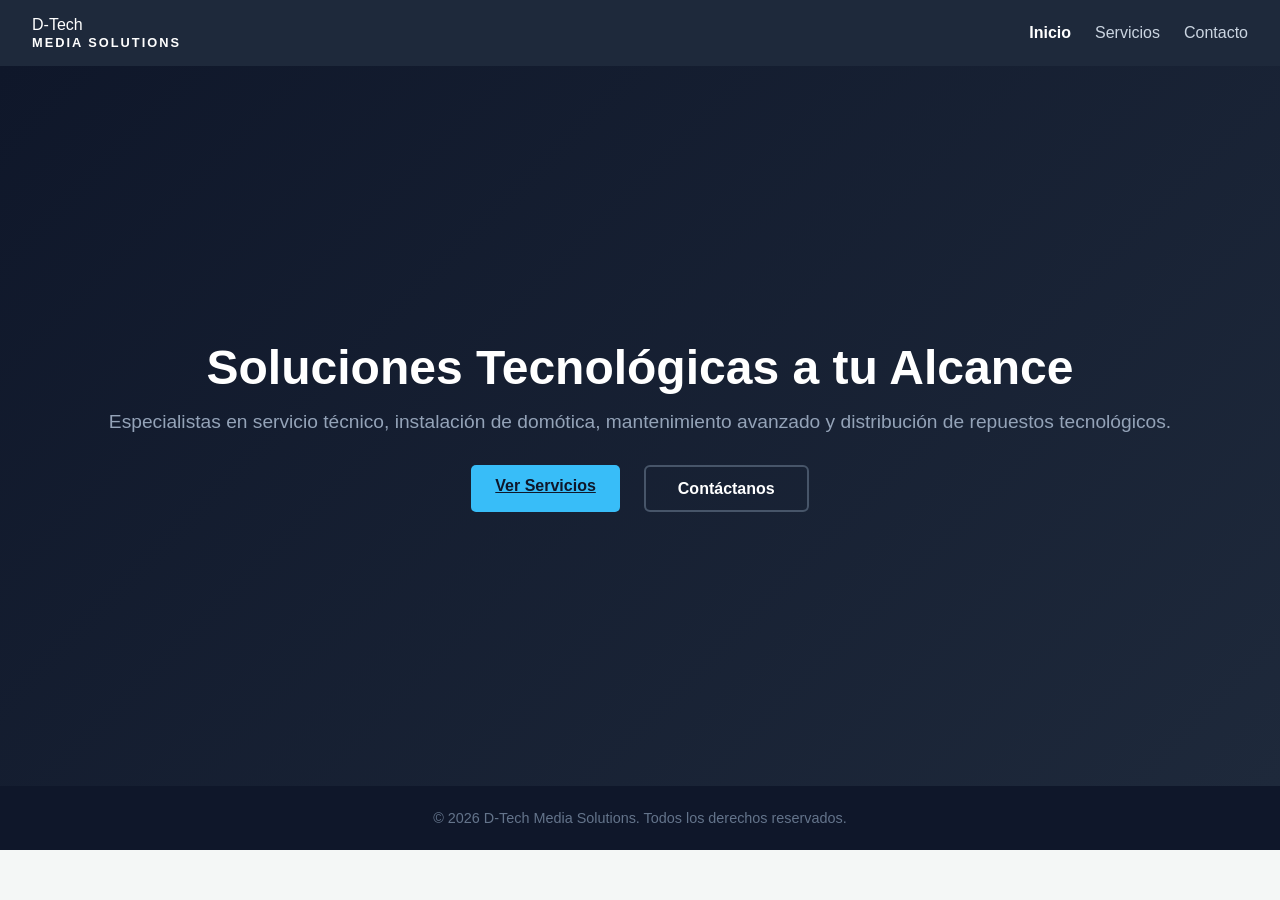
<file: index.html>
<!DOCTYPE html>
<html lang="es">
<head>
    <meta charset="UTF-8">
    <meta name="viewport" content="width=device-width, initial-scale=1.0">
    <title>D-Tech Media Solutions | Soluciones Tecnológicas</title>
    <link rel="stylesheet" href="styles.css">
    <link rel="stylesheet" href="https://fonts.googleapis.com/css2?family=Material+Symbols+Outlined:opsz,wght,FILL,GRAD@24,400,0,0" />
</head>
<body>

    <!-- Barra de Navegación -->
    <header>
        <nav class="navbar">
            <div class="logo">D-Tech <span class="brand-sub">Media Solutions</span></div>
            <ul class="nav-links">
                <li><a href="index.html" class="active">Inicio</a></li>
                <li><a href="servicios.html">Servicios</a></li>
                <li><a href="contacto.html">Contacto</a></li>
            </ul>
        </nav>
    </header>

    <!-- Sección Principal (Hero) -->
    <main id="inicio" class="hero-section">
        <div class="hero-content">
            <h1>Soluciones Tecnológicas a tu Alcance</h1>
            <p>Especialistas en servicio técnico, instalación de domótica, mantenimiento avanzado y distribución de repuestos tecnológicos.</p>
            <div class="hero-buttons">
                <a href="servicios.html" class="btn-primary">Ver Servicios</a>
                <a href="contacto.html" class="btn-outline">Contáctanos</a>
            </div>
        </div>
    </main>

    <!-- Pie de Página -->
    <footer>
        <p>&copy; 2026 D-Tech Media Solutions. Todos los derechos reservados.</p>
    </footer>

</body>
</html>
</file>
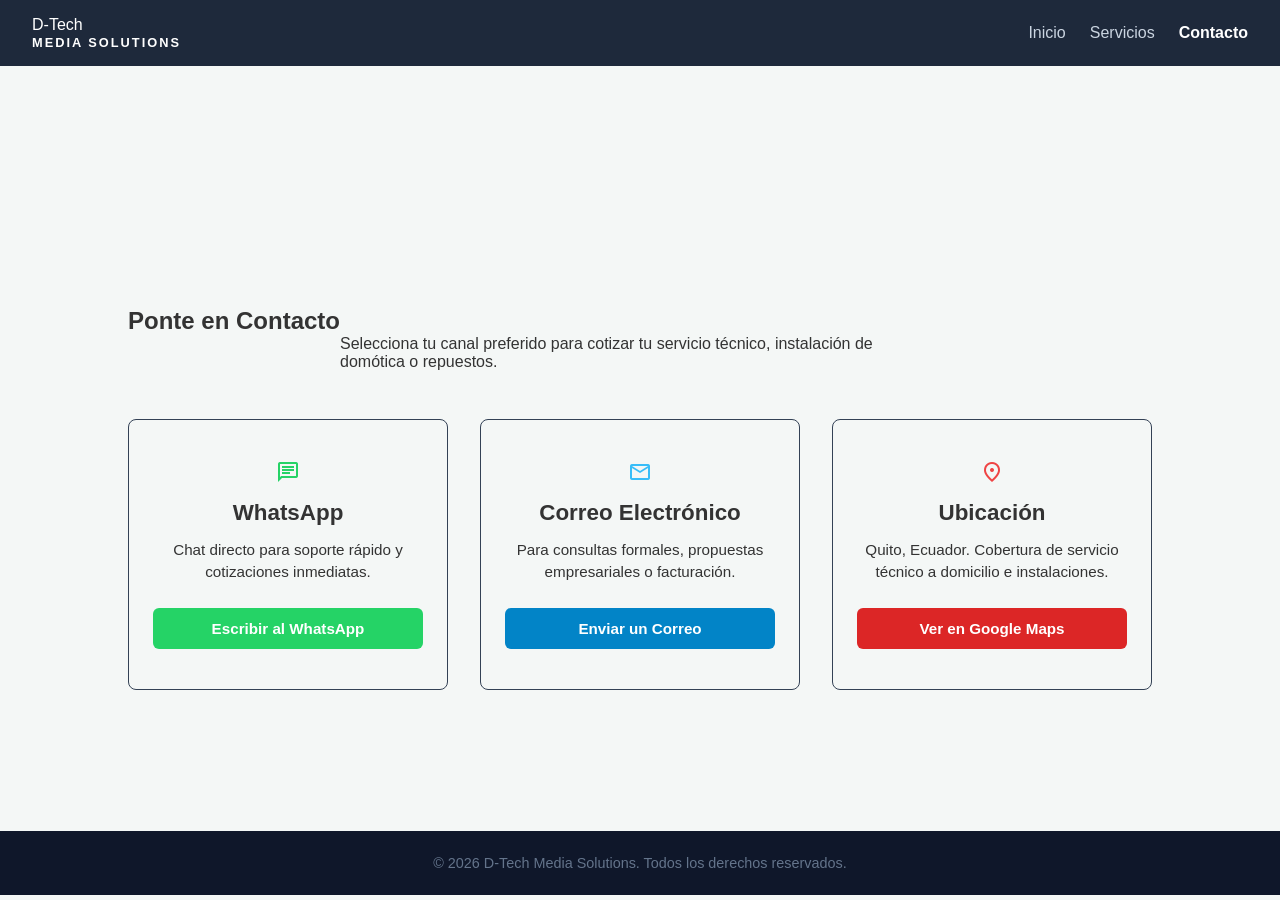
<file: contacto.html>
<!DOCTYPE html>
<html lang="es">
<head>
    <meta charset="UTF-8">
    <meta name="viewport" content="width=device-width, initial-scale=1.0">
    <title>Contacto | D-Tech Media Solutions</title>
    <link rel="stylesheet" href="styles.css">
    <link rel="stylesheet" href="https://fonts.googleapis.com/css2?family=Material+Symbols+Outlined:opsz,wght,FILL,GRAD@24,400,0,0" />
</head>
<body>

    <!-- Barra de Navegación (Mantiene consistencia) -->
    <header>
        <nav class="navbar">
            <div class="logo">D-Tech <span class="brand-sub">Media Solutions</span></div>
            <ul class="nav-links">
                <li><a href="index.html">Inicio</a></li> <!-- Regresa a la principal -->
                <li><a href="index.html#servicios">Servicios</a></li>
                <li><a href="contacto.html" class="active">Contacto</a></li>
            </ul>
        </nav>
    </header>

    <!-- Contenido Exclusivo de Contacto -->
    <main class="contact-page-container">
        <section class="contact-section">
            <h2>Ponte en Contacto</h2>
            <p class="contact-subtitle">Selecciona tu canal preferido para cotizar tu servicio técnico, instalación de domótica o repuestos.</p>
            
            <div class="contact-grid">
                <!-- Tarjeta WhatsApp -->
                <div class="contact-card">
                    <span class="material-symbols-outlined contact-icon icon-wp">chat</span>
                    <h3>WhatsApp</h3>
                    <p>Chat directo para soporte rápido y cotizaciones inmediatas.</p>
                    <a href="https://wa.me/593999078081?text=Hola%20D-Tech,%20necesito%20información." target="_blank" class="btn-action btn-wp">
                        Escribir al WhatsApp
                    </a>
                </div>

                <!-- Tarjeta Correo -->
                <div class="contact-card">
                    <span class="material-symbols-outlined contact-icon icon-mail">mail</span>
                    <h3>Correo Electrónico</h3>
                    <p>Para consultas formales, propuestas empresariales o facturación.</p>
                    <a href="mailto:dillan.aldas@gmail.com?subject=Consulta%20D-Tech" class="btn-action btn-mail">
                        Enviar un Correo
                    </a>
                </div>

                <!-- Tarjeta Dirección -->
                <div class="contact-card">
                    <span class="material-symbols-outlined contact-icon icon-maps">location_on</span>
                    <h3>Ubicación</h3>
                    <p>Quito, Ecuador. Cobertura de servicio técnico a domicilio e instalaciones.</p>
                    <a href="https://maps.app.goo.gl/BDPtBxwYfBHDFEFKA" target="_blank" class="btn-action btn-maps">
                        Ver en Google Maps
                    </a>
                </div>
            </div>
        </section>
    </main>

    <!-- Pie de Página -->
    <footer>
        <p>&copy; 2026 D-Tech Media Solutions. Todos los derechos reservados.</p>
    </footer>

</body>
</html>
</file>
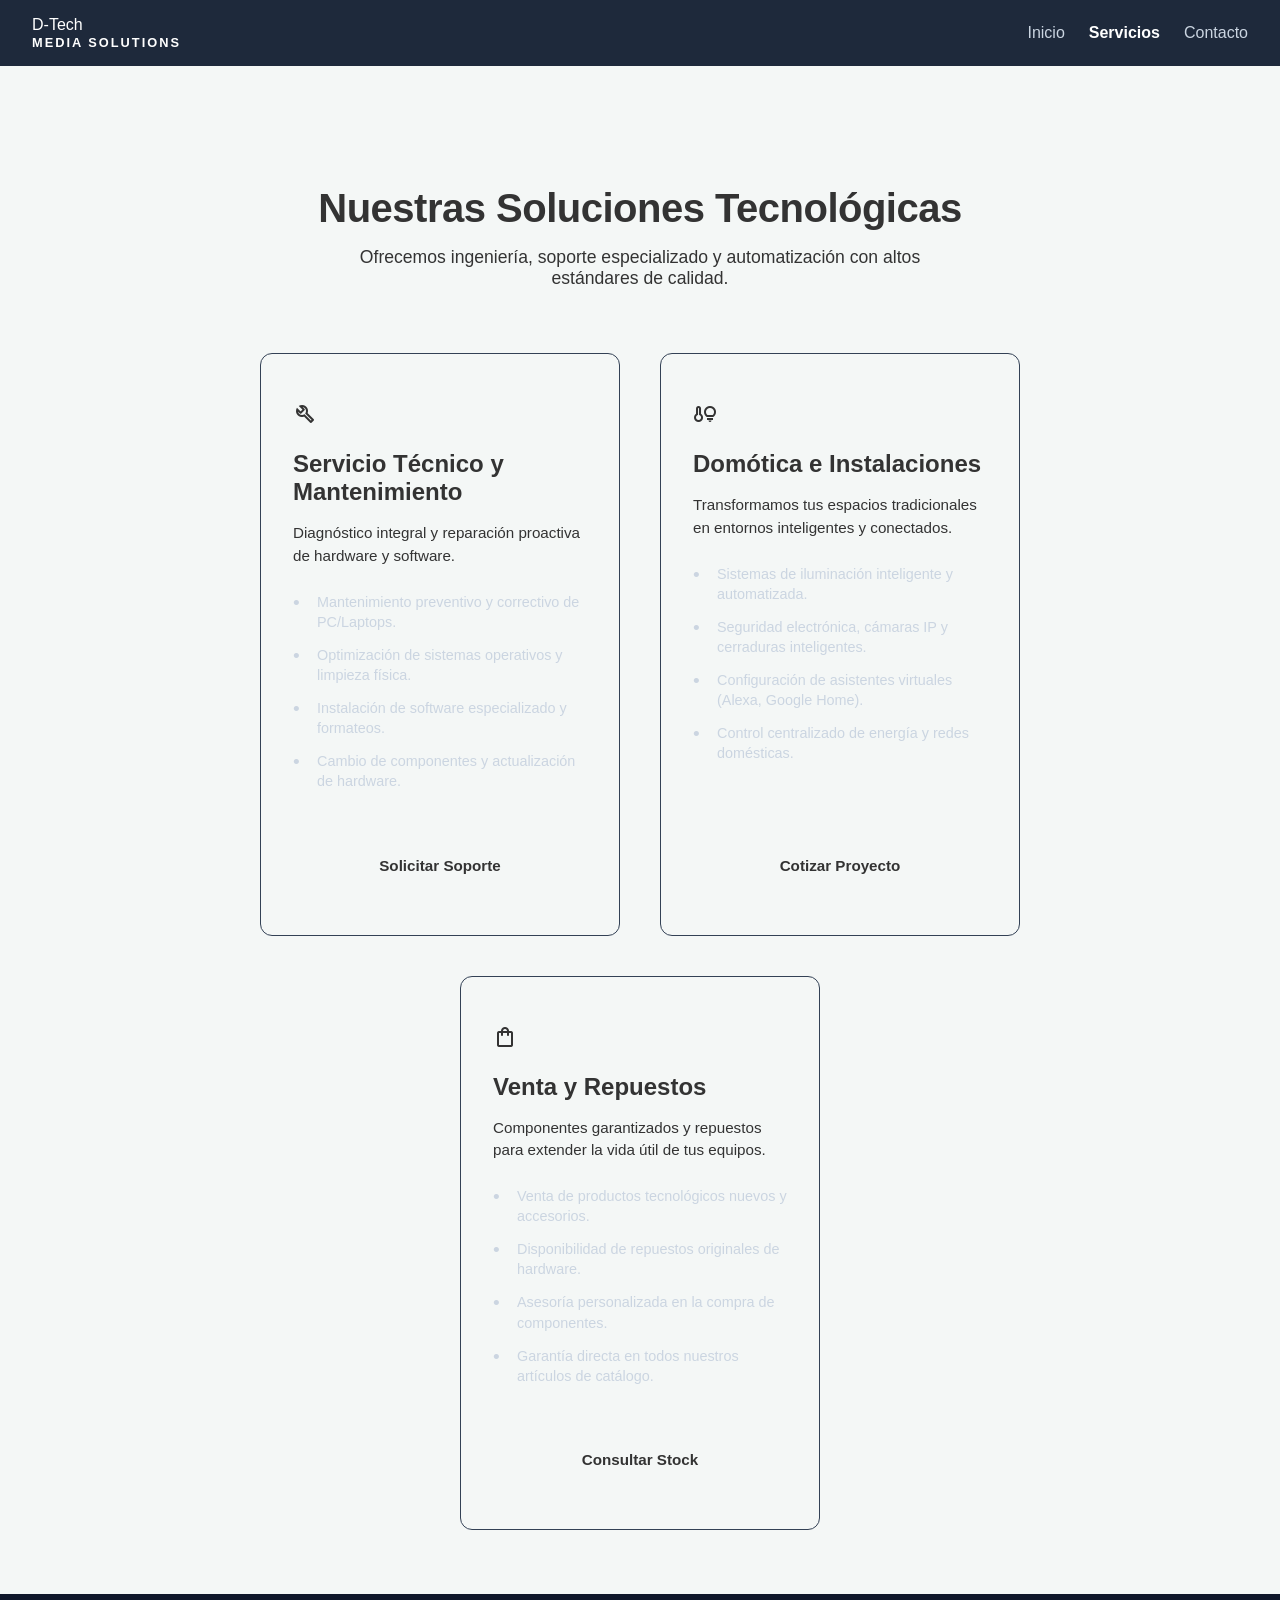
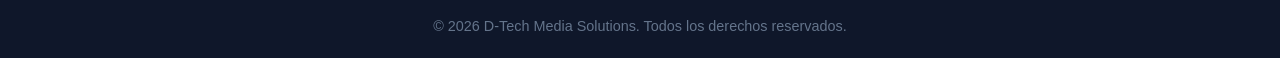
<file: servicios.html>
<!DOCTYPE html>
<html lang="es">
<head>
    <meta charset="UTF-8">
    <meta name="viewport" content="width=device-width, initial-scale=1.0">
    <title>Servicios | D-Tech Media Solutions</title>
    <link rel="stylesheet" href="styles.css">
    <link rel="stylesheet" href="https://fonts.googleapis.com/css2?family=Material+Symbols+Outlined:opsz,wght,FILL,GRAD@24,400,0,0" />
</head>
<body>

    <!-- Barra de Navegación -->
    <header>
        <nav class="navbar">
            <div class="logo">D-Tech <span class="brand-sub">Media Solutions</span></div>
            <ul class="nav-links">
                <li><a href="index.html">Inicio</a></li>
                <li><a href="servicios.html" class="active">Servicios</a></li>
                <li><a href="contacto.html">Contacto</a></li>
            </ul>
        </nav>
    </header>

    <!-- Contenedor de la Página de Servicios -->
    <main class="services-page-container">
        <section class="services-section-exclusive">
            <h2>Nuestras Soluciones Tecnológicas</h2>
            <p class="services-subtitle">Ofrecemos ingeniería, soporte especializado y automatización con altos estándares de calidad.</p>
            
            <div class="services-grid-exclusive">
                
                <!-- Tarjeta 1: Soporte Técnico -->
                <div class="service-card-exclusive">
                    <span class="material-symbols-outlined icon-exclusive">build</span>
                    <h3>Servicio Técnico y Mantenimiento</h3>
                    <p class="card-desc">Diagnóstico integral y reparación proactiva de hardware y software.</p>
                    <ul class="service-features">
                        <li>Mantenimiento preventivo y correctivo de PC/Laptops.</li>
                        <li>Optimización de sistemas operativos y limpieza física.</li>
                        <li>Instalación de software especializado y formateos.</li>
                        <li>Cambio de componentes y actualización de hardware.</li>
                    </ul>
                    <a href="contacto.html" class="btn-service-action">Solicitar Soporte</a>
                </div>

                <!-- Tarjeta 2: Domótica -->
                <div class="service-card-exclusive">
                    <span class="material-symbols-outlined icon-exclusive">home_iot_device</span>
                    <h3>Domótica e Instalaciones</h3>
                    <p class="card-desc">Transformamos tus espacios tradicionales en entornos inteligentes y conectados.</p>
                    <ul class="service-features">
                        <li>Sistemas de iluminación inteligente y automatizada.</li>
                        <li>Seguridad electrónica, cámaras IP y cerraduras inteligentes.</li>
                        <li>Configuración de asistentes virtuales (Alexa, Google Home).</li>
                        <li>Control centralizado de energía y redes domésticas.</li>
                    </ul>
                    <a href="contacto.html" class="btn-service-action">Cotizar Proyecto</a>
                </div>

                <!-- Tarjeta 3: Venta y Repuestos -->
                <div class="service-card-exclusive">
                    <span class="material-symbols-outlined icon-exclusive">shopping_bag</span>
                    <h3>Venta y Repuestos</h3>
                    <p class="card-desc">Componentes garantizados y repuestos para extender la vida útil de tus equipos.</p>
                    <ul class="service-features">
                        <li>Venta de productos tecnológicos nuevos y accesorios.</li>
                        <li>Disponibilidad de repuestos originales de hardware.</li>
                        <li>Asesoría personalizada en la compra de componentes.</li>
                        <li>Garantía directa en todos nuestros artículos de catálogo.</li>
                    </ul>
                    <a href="contacto.html" class="btn-service-action">Consultar Stock</a>
                </div>

            </div>
        </section>
    </main>

    <!-- Pie de Página -->
    <footer>
        <p>&copy; 2026 D-Tech Media Solutions. Todos los derechos reservados.</p>
    </footer>

</body>
</html>
</file>
<file: styles.css>
/* Reseteo básico */
* {
    margin: 0;
    padding: 0;
    box-sizing: border-box;
    font-family: 'Segoe UI', Tahoma, Geneva, Verdana, sans-serif;
}

body {
    background-color: #f4f7f6;
    color: #333;
}

/* Barra de navegación */
.navbar {
    display: flex;
    justify-content: space-between;
    align-items: center;
    background-color: #1e293b;
    padding: 1rem 2rem;
    color: #fff;
}

.logo .brand-sub {
    color: var(--accent);
    font-size: 0.8rem;
    display: block;
    font-weight: 600;
    text-transform: uppercase;
    letter-spacing: 2px;
    margin-top: 1px;
}

.nav-links {
    list-style: none;
    display: flex;
    gap: 1.5rem;
}

.nav-links a {
    color: #cbd5e1;
    text-decoration: none;
    transition: color 0.3s;
}

.nav-links a:hover {
    color: #38bdf8;
}

/* Sección Hero (Principal) */
.hero-section {
    height: 80vh;
    display: flex;
    justify-content: center;
    align-items: center;
    text-align: center;
    background: linear-gradient(135deg, #0f172a 0%, #1e293b 100%);
    color: white;
    padding: 0 1rem;
}

.hero-content h1 {
    font-size: 3rem;
    margin-bottom: 1rem;
}

.hero-content p {
    font-size: 1.2rem;
    color: #94a3b8;
    margin-bottom: 2rem;
}

.btn-primary {
    background-color: #38bdf8;
    color: #0f172a;
    border: none;
    padding: 0.75rem 1.5rem;
    font-size: 1rem;
    font-weight: bold;
    border-radius: 5px;
    cursor: pointer;
    transition: background 0.3s;
}

.btn-primary:hover {
    background-color: #0ea5e9;
}

/* --- Sección de Contacto --- */
.contact-subtitle {
    max-width: 600px;
    margin: 0 auto 3rem auto;
    color: var(--text-muted);
}

.contact-grid {
    display: flex;
    flex-wrap: wrap;
    justify-content: center;
    gap: 2rem;
    max-width: 1100px;
    margin: 0 auto;
}

.contact-card {
    background-color: var(--bg-light);
    border: 1px solid #334155;
    padding: 2.5rem 1.5rem;
    border-radius: 8px;
    width: 320px;
    text-align: center;
    display: flex;
    flex-direction: column;
    justify-content: space-between;
    transition: transform 0.3s;
}

.contact-card:hover {
    transform: translateY(-3px);
}

.contact-icon {
    font-size: 3.5rem;
    margin-bottom: 1rem;
}

/* Colores específicos de iconos */
.icon-wp { color: #25d366; }
.icon-mail { color: #38bdf8; }
.icon-maps { color: #ef4444; }

.contact-card h3 {
    font-size: 1.4rem;
    margin-bottom: 0.8rem;
}

.contact-card p {
    color: var(--text-muted);
    font-size: 0.95rem;
    line-height: 1.5;
    margin-bottom: 1.5rem;
}

/* Botones de acción general */
.btn-action {
    text-decoration: none;
    padding: 0.75rem 1.5rem;
    font-weight: bold;
    border-radius: 6px;
    font-size: 0.95rem;
    transition: background-color 0.3s, opacity 0.3s;
    color: #ffffff;
}

/* Colores específicos de botones */
.btn-wp { background-color: #25d366; color: #fff; }
.btn-wp:hover { background-color: #1ebd59; }

.btn-mail { background-color: #0284c7; }
.btn-mail:hover { background-color: #0369a1; }

.btn-maps { background-color: #dc2626; }
.btn-maps:hover { background-color: #b91c1c; }

/* Pie de página */
footer {
    background-color: #0f172a;
    color: #64748b;
    text-align: center;
    padding: 1.5rem;
    font-size: 0.9rem;
}

.contact-page-container {
    min-height: 85vh;
    display: flex;
    align-items: center;
    justify-content: center;
    padding-top: 100px; 
    background-color: var(--bg-dark);
}

.nav-links a.active {
    color: var(--accent);
    font-weight: bold;
}

/* --- Nuevos Estilos para la Subpágina de Servicios --- */
.services-page-container {
    min-height: 90vh;
    padding-top: 120px;
    padding-bottom: 4rem;
    background-color: var(--bg-dark);
}

.services-section-exclusive {
    max-width: 1200px;
    margin: 0 auto;
    padding: 0 2rem;
    text-align: center;
}

.services-section-exclusive h2 {
    font-size: 2.5rem;
    margin-bottom: 1rem;
    letter-spacing: -0.5px;
}

.services-subtitle {
    color: var(--text-muted);
    max-width: 650px;
    margin: 0 auto 4rem auto;
    font-size: 1.1rem;
}

.services-grid-exclusive {
    display: flex;
    flex-wrap: wrap;
    justify-content: center;
    gap: 2.5rem;
}

.service-card-exclusive {
    background-color: var(--bg-light);
    border: 1px solid #334155;
    padding: 3rem 2rem;
    border-radius: 12px;
    width: 360px;
    text-align: left;
    display: flex;
    flex-direction: column;
    transition: transform 0.3s, border-color 0.3s, box-shadow 0.3s;
}

.service-card-exclusive:hover {
    transform: translateY(-5px);
    border-color: var(--accent);
    box-shadow: 0 10px 25px -10px rgba(56, 189, 248, 0.15);
}

.icon-exclusive {
    font-size: 3.5rem;
    color: var(--accent);
    margin-bottom: 1.5rem;
}

.service-card-exclusive h3 {
    font-size: 1.5rem;
    margin-bottom: 1rem;
    color: var(--text-main);
}

.card-desc {
    color: var(--text-muted);
    font-size: 0.95rem;
    line-height: 1.5;
    margin-bottom: 1.5rem;
    min-height: 45px;
}

/* Listas internas de características */
.service-features {
    list-style: none;
    margin-bottom: 2.5rem;
    flex-grow: 1; /* Empuja el botón al fondo para que todas las tarjetas se alineen perfectamente */
}

.service-features li {
    color: #cbd5e1;
    font-size: 0.9rem;
    line-height: 1.4;
    margin-bottom: 0.8rem;
    position: relative;
    padding-left: 1.5rem;
}

/* Pequeño punto azul decorativo antes de cada elemento */
.service-features li::before {
    content: "•";
    color: var(--accent);
    font-size: 1.2rem;
    position: absolute;
    left: 0;
    top: -2px;
}

/* Botón de acción para servicios */
.btn-service-action {
    display: block;
    text-align: center;
    text-decoration: none;
    background-color: transparent;
    color: var(--accent);
    border: 2px solid var(--accent);
    padding: 0.8rem 1.5rem;
    font-weight: bold;
    border-radius: 6px;
    font-size: 0.95rem;
    transition: background-color 0.3s, color 0.3s;
}

.btn-service-action:hover {
    background-color: var(--accent);
    color: var(--bg-dark);
}

/* Botón alternativo para el Home */
.hero-buttons {
    display: flex;
    justify-content: center;
    gap: 1.5rem;
}

.btn-outline {
    border: 2px solid #475569;
    color: var(--text-main);
    text-decoration: none;
    padding: 0.8rem 2rem;
    font-size: 1rem;
    font-weight: bold;
    border-radius: 6px;
    transition: border-color 0.3s, background-color 0.3s;
    display: inline-block;
}

.btn-outline:hover {
    border-color: var(--text-main);
    background-color: rgba(255, 255, 255, 0.05);
}
</file>
